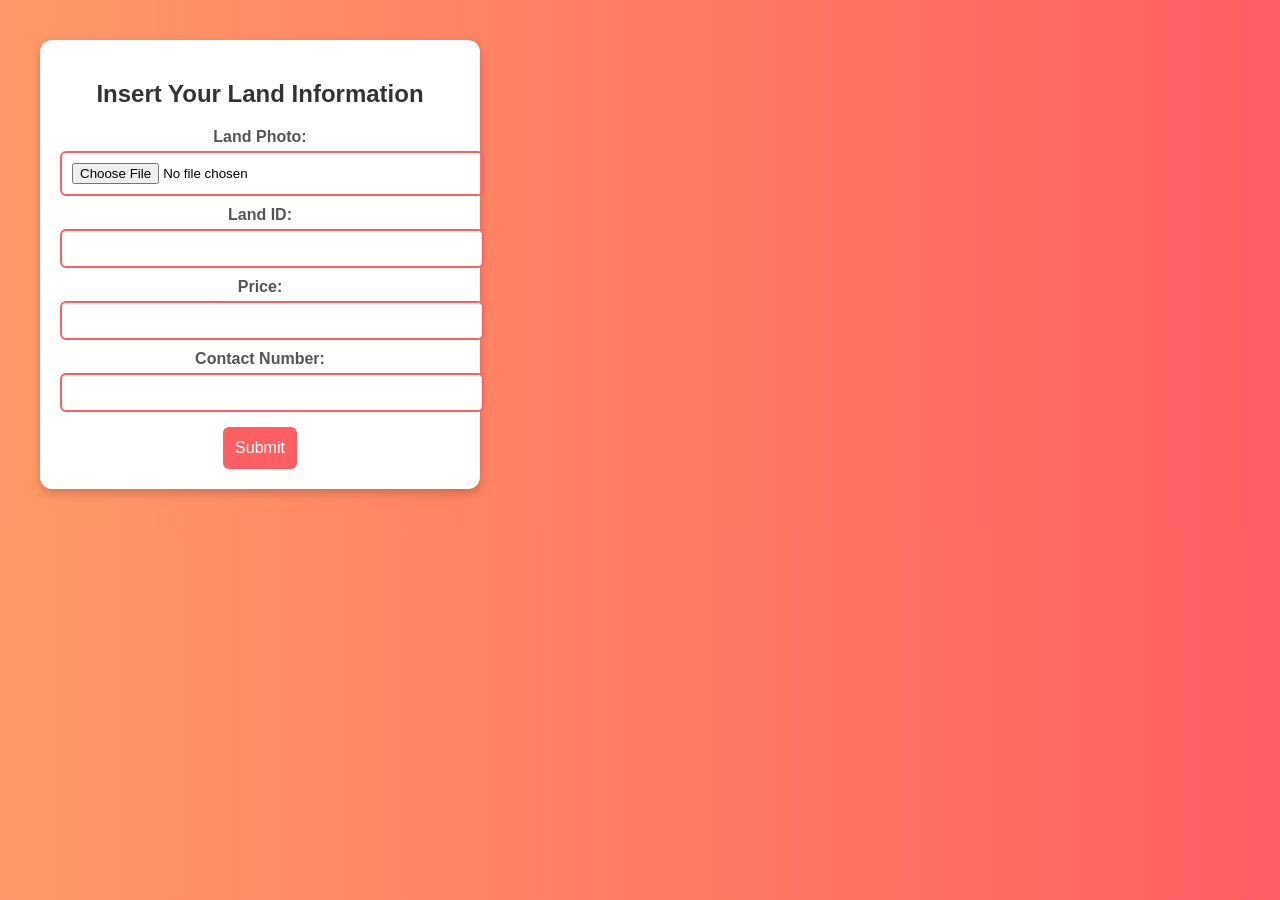
<file: index1.html>
<!DOCTYPE html>
<html lang="en">
<head>
    <meta charset="UTF-8">
    <meta name="viewport" content="width=device-width, initial-scale=1.0">
    <title>Land Information Form</title>
    <style>
        body {
            font-family: Arial, sans-serif;
            margin: 20px;
            padding: 20px;
            background: linear-gradient(to right, #ff9966, #ff5e62);
        }
        .container {
            max-width: 400px;
            background: white;
            padding: 20px;
            border-radius: 12px;
            box-shadow: 0 4px 10px rgba(0, 0, 0, 0.2);
            text-align: center;
        }
        h2 {
            color: #333;
        }
        label {
            font-weight: bold;
            display: block;
            margin-top: 10px;
            color: #555;
        }
        input {
            width: 100%;
            padding: 10px;
            margin-top: 5px;
            border: 2px solid #ff5e62;
            border-radius: 6px;
            outline: none;
            transition: 0.3s;
        }
        input:focus {
            border-color: #ff9966;
        }
        button {
            margin-top: 15px;
            padding: 12px;
            background: #ff5e62;
            color: white;
            border: none;
            border-radius: 6px;
            cursor: pointer;
            font-size: 16px;
            transition: 0.3s;
        }
        button:hover {
            background: #ff9966;
        }
    </style>
</head>
<body>
    <div class="container">
        <h2>Insert Your Land Information</h2>
        <form action="upload.php" method="POST" enctype="multipart/form-data">
            <label for="land-photo">Land Photo:</label>
            <input type="file" id="land-photo" name="land-photo" accept="image/*" required>
            
            <label for="land-id">Land ID:</label>
            <input type="text" id="land-id" name="land-id" required>
            
            <label for="price">Price:</label>
            <input type="number" id="price" name="price" required>
            
            <label for="contact">Contact Number:</label>
            <input type="tel" id="contact" name="contact" required>
            
            <button type="submit">Submit</button>
        </form>
    </div>
</body>
</html>
</file>
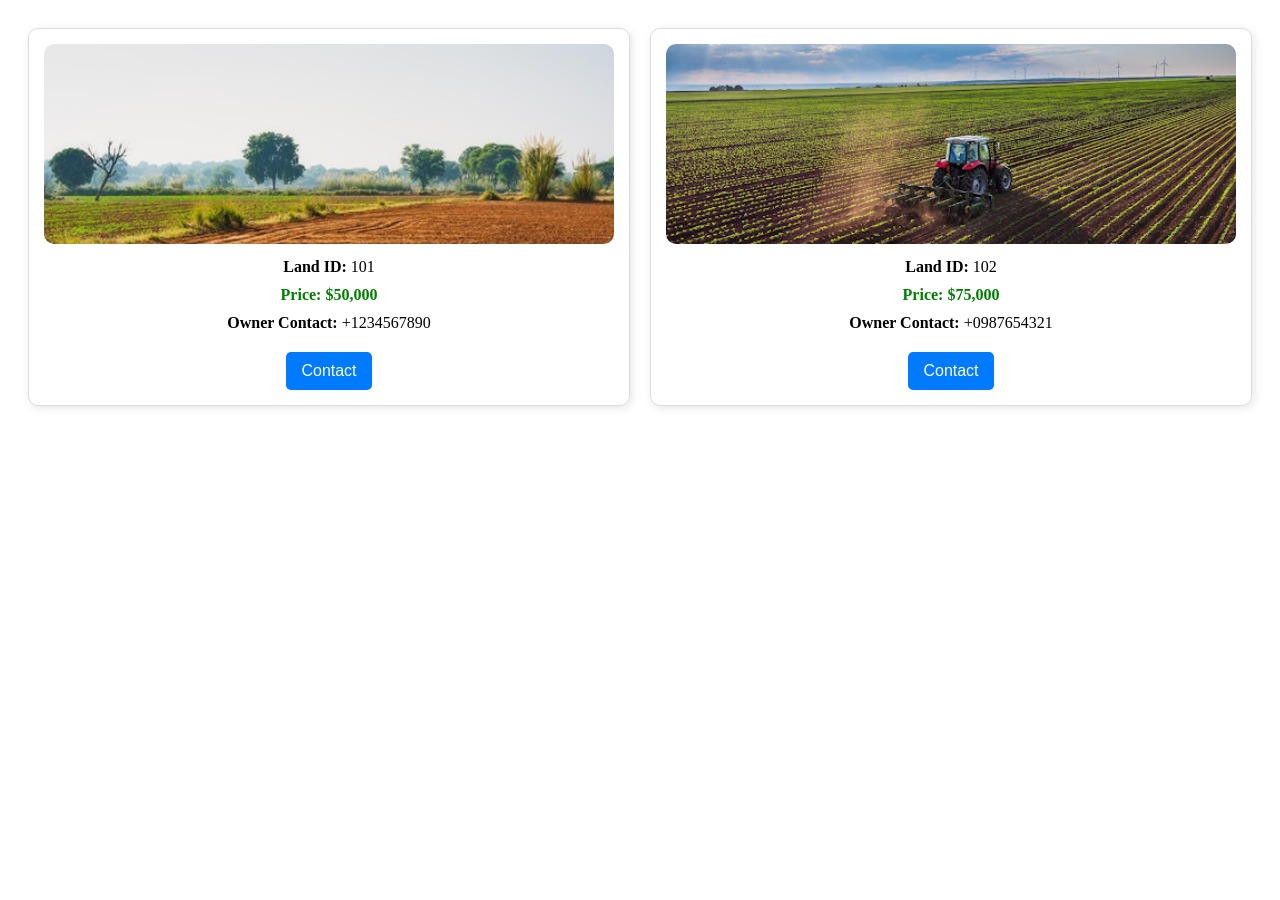
<file: index2.html>
<!DOCTYPE html>
<html lang="en">
<head>
    <meta charset="UTF-8">
    <meta name="viewport" content="width=device-width, initial-scale=1.0">
    <title>Land Suggestions</title>
    <style>
        .container {
            display: grid;
            grid-template-columns: repeat(auto-fit, minmax(300px, 1fr));
            gap: 20px;
            padding: 20px;
        }
        .card {
            border: 1px solid #ddd;
            border-radius: 10px;
            box-shadow: 2px 2px 10px rgba(0, 0, 0, 0.1);
            padding: 15px;
            text-align: center;
        }
        .card img {
            width: 100%;
            height: 200px;
            object-fit: cover;
            border-radius: 10px;
        }
        .card p {
            margin: 10px 0;
            font-size: 16px;
        }
        .price {
            color: green;
            font-weight: bold;
        }
        .contact-button {
            background-color: #007bff;
            color: white;
            border: none;
            padding: 10px 15px;
            border-radius: 5px;
            cursor: pointer;
            font-size: 16px;
            margin-top: 10px;
        }
        .contact-button:hover {
            background-color: #0056b3;
        }
    </style>
</head>
<body>
    <div class="container">
        <div class="card">
            <img src="land1.jpg" alt="Land 1">
            <p><strong>Land ID:</strong> 101</p>
            <p class="price">Price: $50,000</p>
            <p><strong>Owner Contact:</strong> +1234567890</p>
            <button class="contact-button">Contact</button>
        </div>
        <div class="card">
            <img src="land2.jpg" alt="Land 2">
            <p><strong>Land ID:</strong> 102</p>
            <p class="price">Price: $75,000</p>
            <p><strong>Owner Contact:</strong> +0987654321</p>
            <button class="contact-button">Contact</button>
        </div>
        <!-- Add more land listings as needed -->
    </div>
</body>
</html>
</file>
